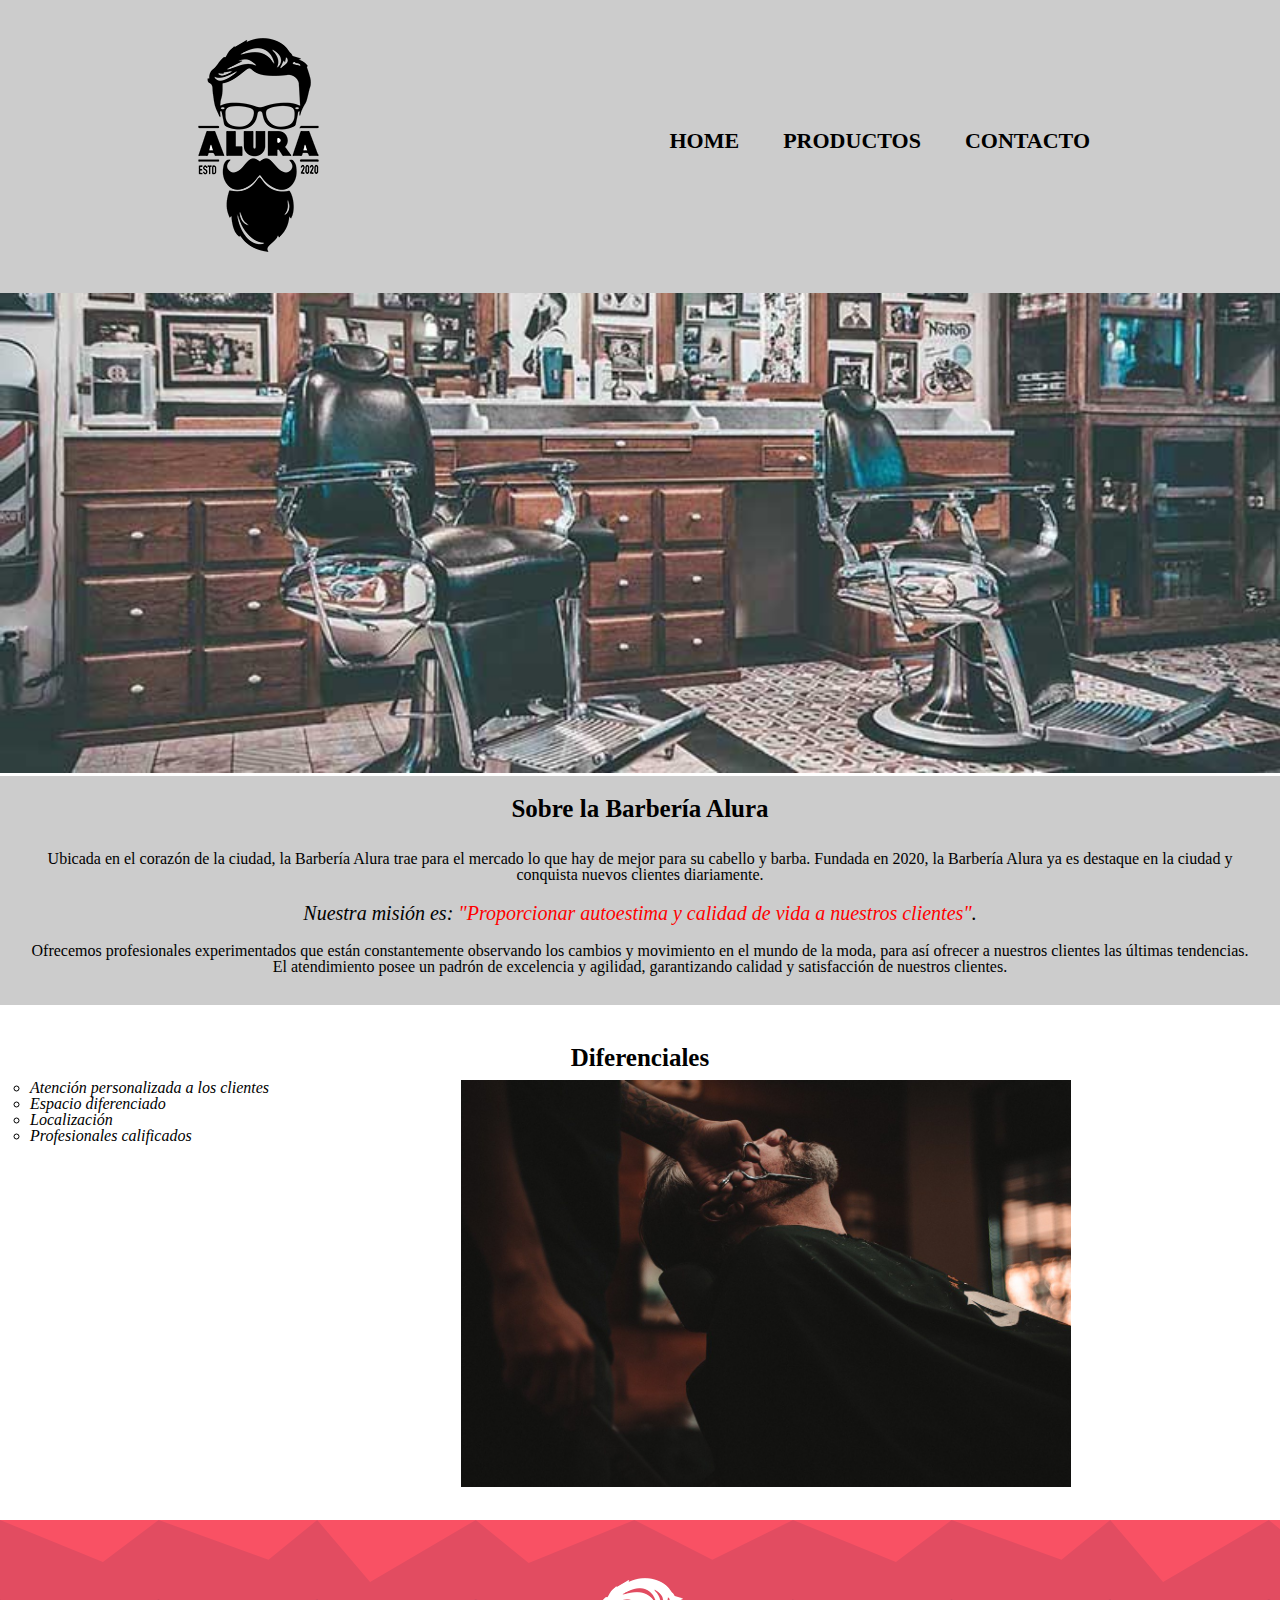
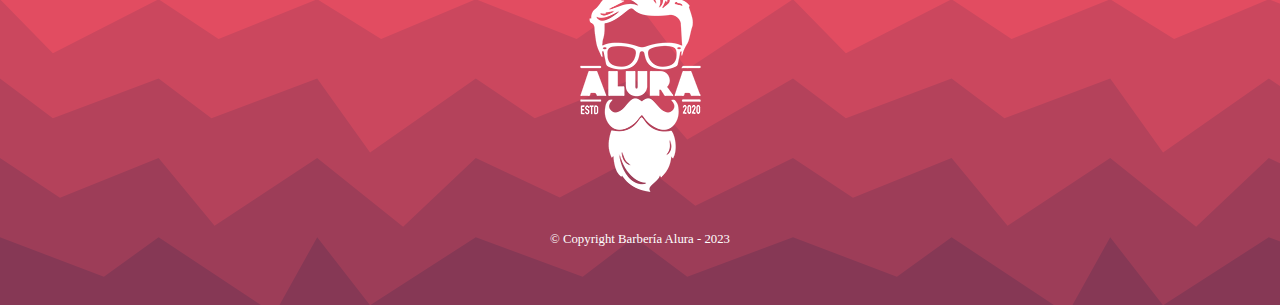
<file: primera parte/index.html>
<!DOCTYPE html>
<html lang="es">

<head>
  <meta charset="UTF-8">
  <meta http-equiv="X-UA-Compatible" content="IE=edge">
  <meta name="viewport" content="width=device-width, initial-scale=1.0">
  <title>Barber Shop</title>

  <link rel="stylesheet" href="reset.css">
  <link rel="stylesheet" href="style.css">
</head>

<body>
  <header>
    <div class="box">
      <h1><img src="./imagenes/logo.png" alt=""></h1>
      <nav>
        <ul>
          <li class="navbar__link"><a href="/primera parte/index.html">Home</a></li>
          <li class="navbar__link"><a href="/segunda parte/productos.html">Productos</a></li>
          <li class="navbar__link"><a href="/tablas y formularios/contacto.html">Contacto</a></li>
        </ul>
      </nav>
    </div>

  </header>

  <img class="barber_img" src="banner.jpg" alt="#">

  <div class="description">
    <h2 class="about">Sobre la Barbería Alura</h2>

    <p>Ubicada en el corazón de la ciudad, la <strong>Barbería Alura</strong> trae para el mercado lo que hay de mejor
      para su cabello y barba. Fundada en 2020, la Barbería Alura ya es destaque en la ciudad y conquista nuevos
      clientes diariamente. </p>

    <p class="mision">Nuestra misión es: <strong>"Proporcionar autoestima y calidad de vida a nuestros
        clientes"</strong>.</p>

    <p>Ofrecemos profesionales experimentados que están constantemente observando los cambios y movimiento en el mundo
      de la moda, para así ofrecer a nuestros clientes las últimas tendencias. El atendimiento posee un padrón de
      excelencia y agilidad, garantizando calidad y satisfacción de nuestros clientes.</p>
  </div>

  <div class="diferential">
    <h2 class="diferenciales">Diferenciales</h2>
    <ul class="dif__list">
      <li class="items">Atención personalizada a los clientes</li>
      <li class="items">Espacio diferenciado</li>
      <li class="items">Localización</li>
      <li class="items">Profesionales calificados</li>
    </ul>
    <img class="diferential_img" src="diferenciales.jpg" alt="#">
  </div>

  <footer>
    <img class="footer-logo" src="/segunda parte/imagenes/logo-blanco.png" alt="">
    <p class="footer-description">&copy Copyright Barbería Alura - 2023</p>
  </footer>

</body>

</html>
</file>
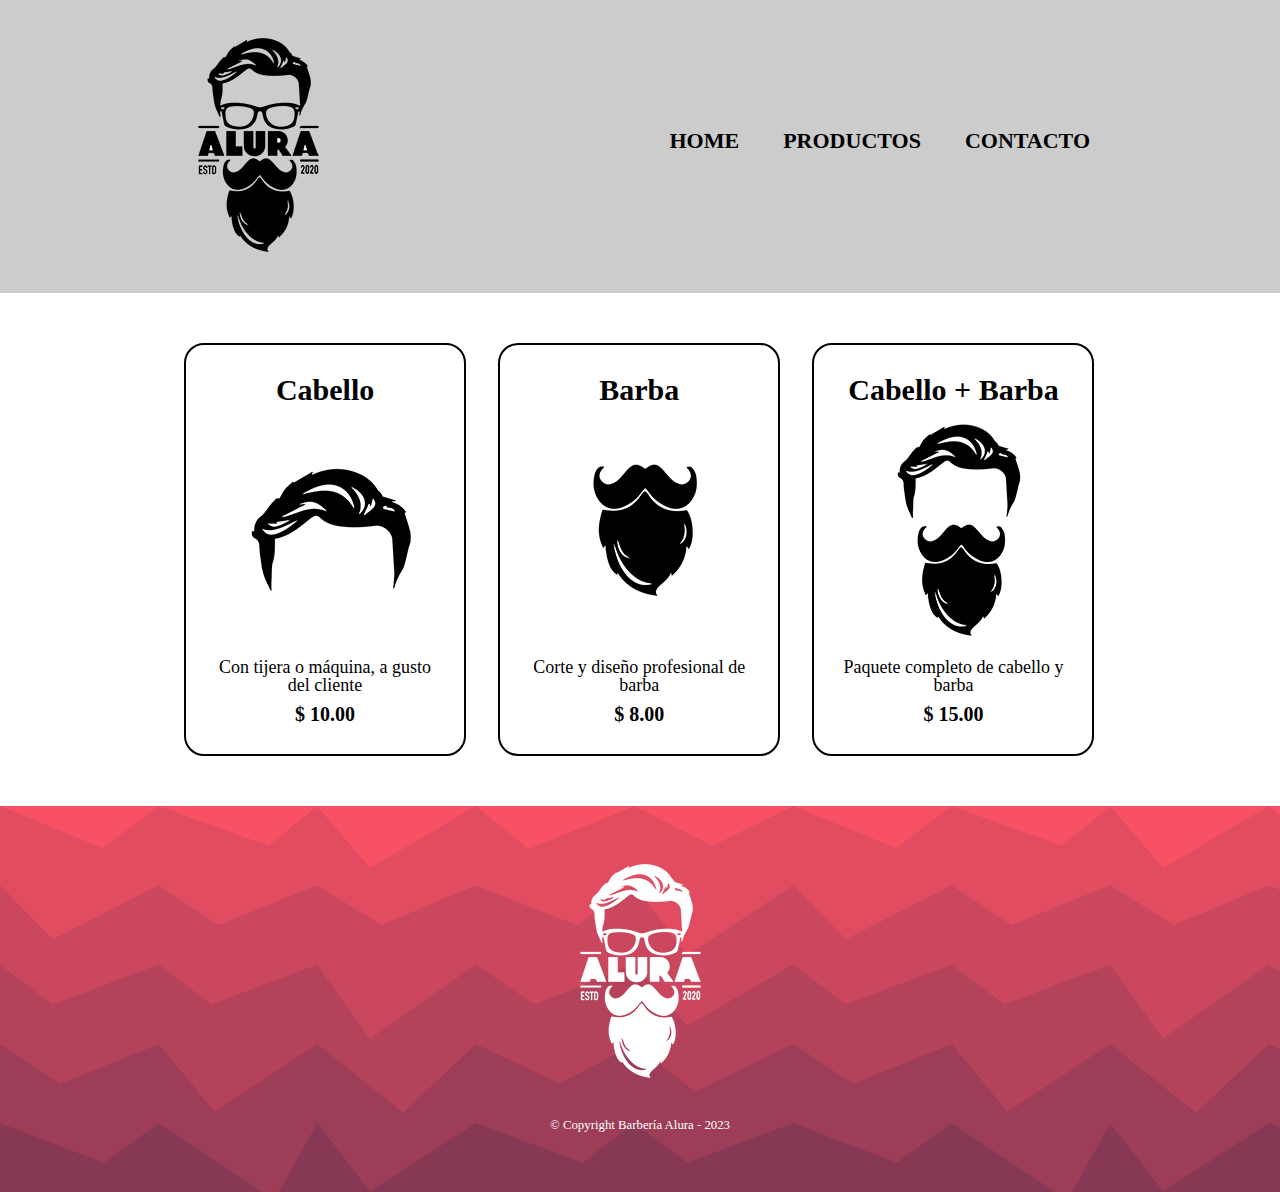
<file: segunda parte/productos.html>
<!DOCTYPE html>
<html lang="es">

<head>
  <meta charset="UTF-8">
  <meta http-equiv="X-UA-Compatible" content="IE=edge">
  <meta name="viewport" content="width=device-width, initial-scale=1.0">
  <title>Document</title>

  <link rel="stylesheet" href="reset.css">
  <link rel="stylesheet" href="productos.css">
</head>

<body>
  <header>
    <div class="box">
      <h1><img src="./imagenes/logo.png" alt=""></h1>
      <nav>
        <ul>
          <li class="navbar__link"><a href="/primera parte/index.html">Home</a></li>
          <li class="navbar__link"><a href="/segunda parte/productos.html">Productos</a></li>
          <li class="navbar__link"><a href="/tablas y formularios/contacto.html">Contacto</a></li>
        </ul>
      </nav>
    </div>
  </header>

  <main>
    <ul class="products">
      <li>
        <h2>
          Cabello
        </h2>
        <img src="/segunda parte/imagenes/cabello.jpg" alt="">
        <p class="description">
          Con tijera o máquina, a gusto del cliente
        </p>
        <p class="price">
          $ 10.00
        </p>
      </li>
      <li>
        <h2>
          Barba
        </h2>
        <img src="/segunda parte/imagenes/barba.jpg" alt="">
        <p class="description">
          Corte y diseño profesional de barba
        </p>
        <p class="price">
          $ 8.00
        </p>
      </li>
      <li>
        <h2>
          Cabello + Barba
        </h2>
        <img src="/segunda parte/imagenes/cabello+barba.jpg" alt="">
        <p class="description">
          Paquete completo de cabello y barba
        </p>
        <p class="price">
          $ 15.00
        </p>
      </li>
    </ul>
  </main>

  <footer>
    <img class="footer-logo" src="/segunda parte/imagenes/logo-blanco.png" alt="">
    <p class="footer-description">&copy Copyright Barbería Alura - 2023</p>
  </footer>
</body>

</html>
</file>
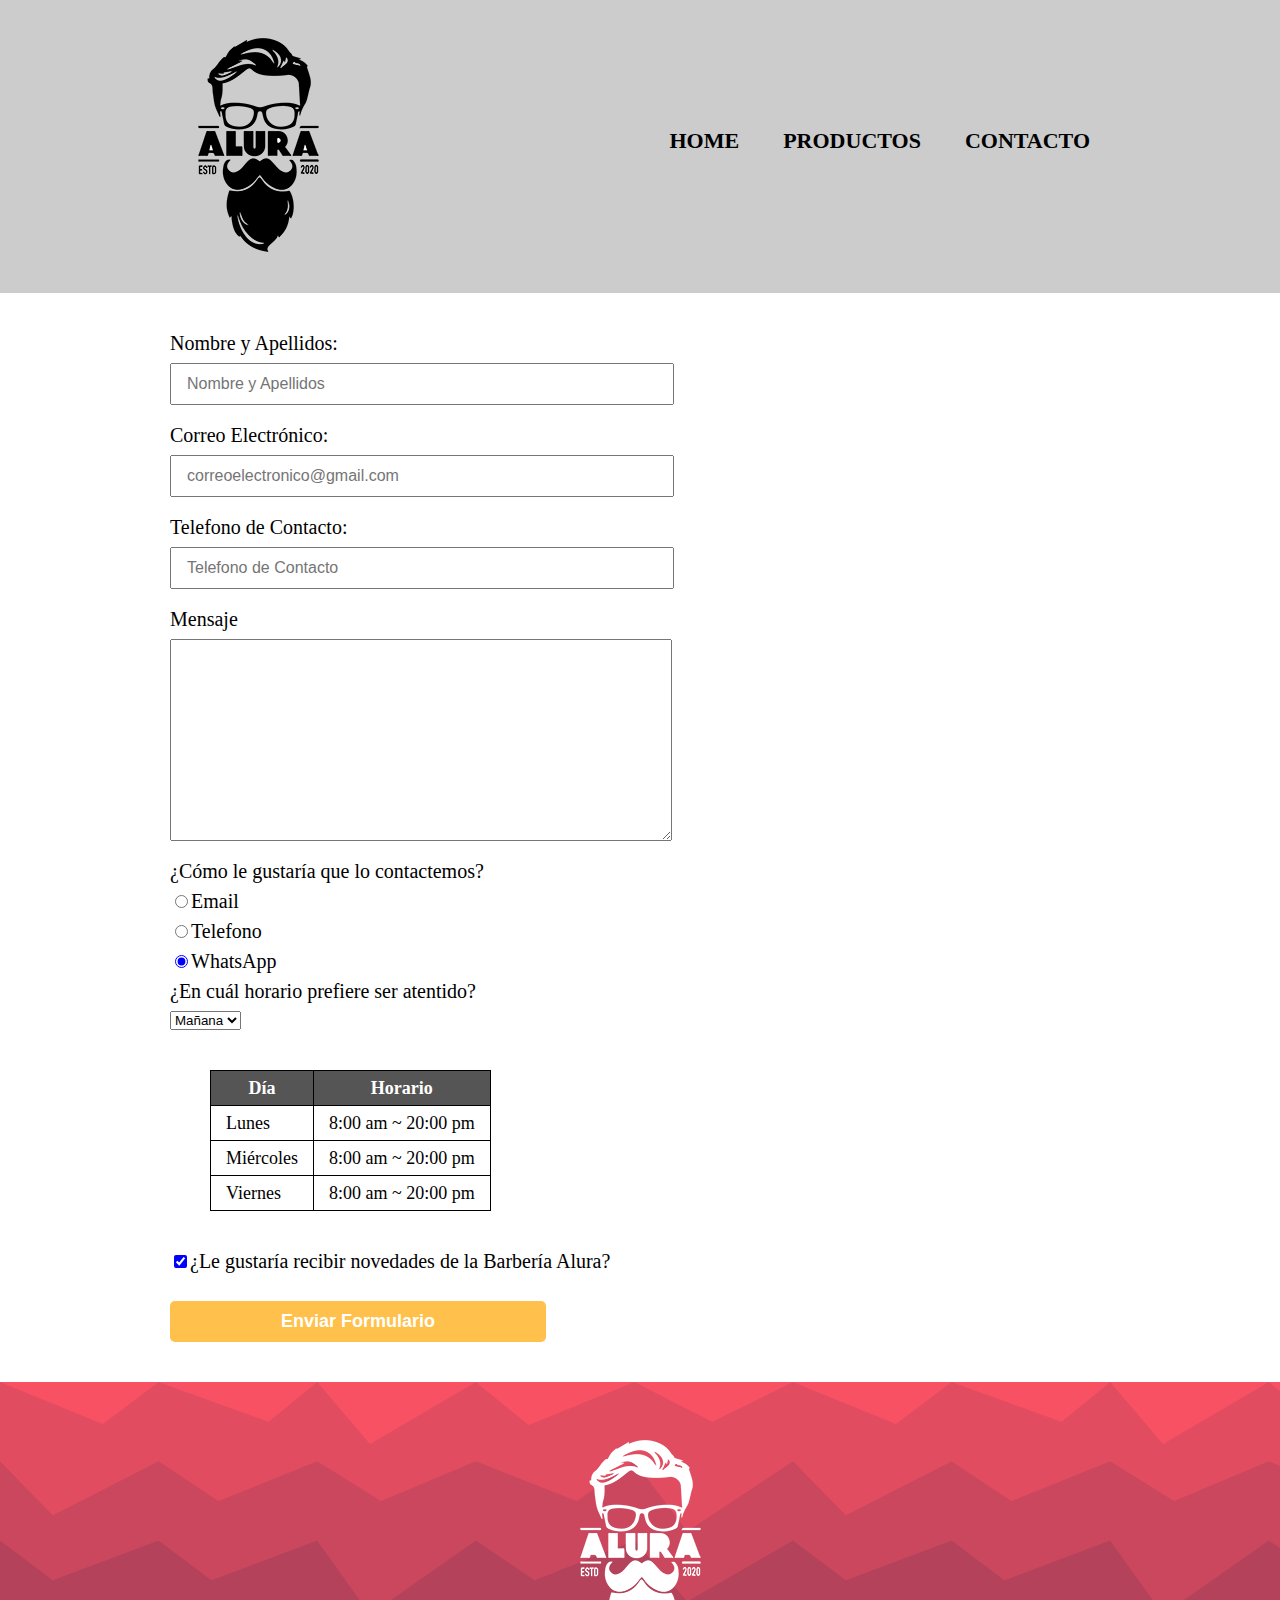
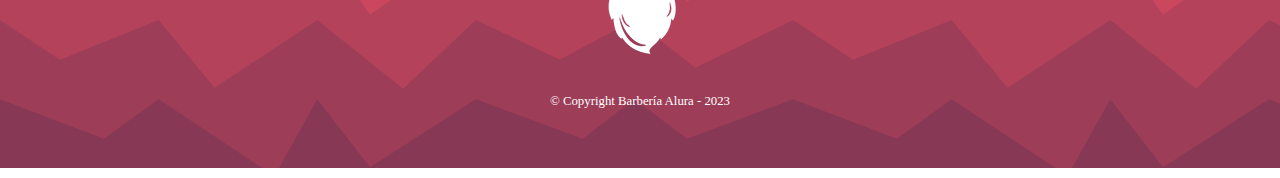
<file: tablas y formularios/contacto.html>
<!DOCTYPE html>
<html lang="en">

<head>
  <meta charset="UTF-8">
  <meta http-equiv="X-UA-Compatible" content="IE=edge">
  <meta name="viewport" content="width=device-width, initial-scale=1.0">
  <title>Contacto</title>

  <link rel="stylesheet" href="reset.css">
  <link rel="stylesheet" href="contacto.css">

</head>

<body>
  <header>
    <div class="box">
      <h1><img src="/primera parte/imagenes/logo.png" alt="logo"></h1>
      <nav>
        <ul>
          <li class="navbar__link"><a href="/primera parte/index.html">Home</a></li>
          <li class="navbar__link"><a href="/segunda parte/productos.html">Productos</a></li>
          <li class="navbar__link"><a href="/tablas y formularios/contacto.html">Contacto</a>
          </li>
        </ul>
      </nav>
    </div>
  </header>


  <main>
    <form>
      <label for="nombre-apellido">Nombre y Apellidos:</label>
      <input type="text" placeholder="Nombre y Apellidos" id="nombre-apellido" required class="input-principal">

      <label for="correo-electronico">Correo Electrónico:</label>
      <input type="email" placeholder="correoelectronico@gmail.com" id="correo-electronico" required
        class="input-principal">

      <label for="telefono">Telefono de Contacto:</label>
      <input type="tel" placeholder="Telefono de Contacto" id="telefono" required class="input-principal">

      <label for="mensaje">Mensaje</label>
      <textarea id="mensaje" cols="10" rows="10"></textarea>

      <fieldset class="contactar">
        <legend>¿Cómo le gustaría que lo contactemos?</legend>

        <label for="radio-email"><input type="radio" id="check" value="email" name="contacto">Email</label>

        <label for="radio-telefono"><input type="radio" id="check" value="telefono" name="contacto">Telefono</label>

        <label for="radio-whatsapp"><input type="radio" id="check" value="whatsapp" name="contacto"
            checked>WhatsApp</label>

      </fieldset>

      <fieldset class="horario">
        <legend>¿En cuál horario prefiere ser atentido?</legend>
        <select name="" id="">
          <option value="">
            Mañana
          </option>
          <option value="">
            Tarde
          </option>
          <option value="">
            Noche
          </option>
        </select>
      </fieldset>

      <table>
        <thead>
          <tr>
            <th>
              Día
            </th>
            <th>
              Horario
            </th>
          </tr>
        </thead>

        <tbody>
          <tr>
            <td>
              Lunes
            </td>
            <td>
              8:00 am ~ 20:00 pm
            </td>
          </tr>
          <tr>
            <td>
              Miércoles
            </td>
            <td>
              8:00 am ~ 20:00 pm
            </td>
          </tr>
          <tr>
            <td>
              Viernes
            </td>
            <td>
              8:00 am ~ 20:00 pm
            </td>
          </tr>
        </tbody>

      </table>

      <label for="check" class="checkbox"><input type="checkbox" id="check" checked>¿Le gustaría recibir novedades de la
        Barbería Alura?</label>

      <input type="submit" value="Enviar Formulario" class="enviar">
    </form>
  </main>


  <footer>
    <img class="footer-logo" src="/segunda parte/imagenes/logo-blanco.png" alt="logo-blanco">
    <p class="footer-description">&copy Copyright Barbería Alura - 2023</p>
  </footer>
</body>

</html>
</file>
<file: primera parte/style.css>
header {
  background-color: #CCCCCC;
  padding: 20px 0;
}

.box {
  width: 940px;
  margin: 0 auto;
  position: relative;
}

.box nav {
  position: absolute;
  top: 110px;
  right: 0px;
}

nav li {
  display: inline;
  padding: 20px;
}

nav li a {
  text-transform: uppercase;
  color: black;
  font-weight: bold;
  font-size: 22px;
  text-decoration: none;
}

nav li a:hover {
  color: yellow;
  text-decoration: underline;
}










.description {
  background: #CCCCCC;
  padding: 10px;
}

.barber_img {
  width: 100%;
}

p {
  text-align: center;
  margin: 20px;
}

.mision {
  font-size: 20px;
  font-style: italic;
}

.mision strong {
  color: red;
}

.diferential {
  padding: 30px;
}

h2 {
  font-weight: bold;
  font-size: 25px;
  text-align: center;
  padding: 10px;
}

.dif__list {
  display: inline-block;
  vertical-align: top;
  width: 30%;
  margin-right: 5%;
  list-style: circle;
}

.items {
  font-style: italic;
}

.diferential_img {
  width: 50%;
}




footer {
  text-align: center;
  background: url(/segunda\ parte/imagenes/peak_background.png);
  padding: 40px;
}

footer .footer-description {
  color: white;
  font-size: 0.8rem;
  margin: 20px;
}
</file>
<file: segunda parte/productos.css>
header{
    background-color: #CCCCCC;
    padding: 20px 0;
}

.box{
    width: 940px;
    margin: 0 auto;
    position: relative;
}

.box nav{
    position: absolute;
    top: 110px;
    right: 0px;
}

nav li{
    display: inline;
    padding: 20px;
}

nav li a{
    text-transform: uppercase;
    color: black;
    font-weight: bold;
    font-size: 22px;
    text-decoration: none;
}

.products{
    width: 940px;
    /* background-color: aqua; */
    margin: 0 auto;
    padding: 50px;
}

.products li{
    display: inline-block;
    text-align: center;
    width: 30%;
    vertical-align: top;
    margin: 0 1.5%;
    padding: 30px 20px;
    box-sizing: border-box;

    border: 2px solid black;
    border-radius: 20px;
}

.products h2{
    font-size: 30px;
    font-weight: bold;
}

.products .description{
    font-size: 18px;
}

.products .price{
    font-size: 20px;
    font-weight: bold;
    margin-top: 10px;
}

/* efectos con el mouse :hover pasar el mouse por encima*/
nav li a:hover{
    color: tomato;
    text-decoration: underline;
}

.products li:hover{
    border-color: tomato;
    box-shadow: 0px 0px 10px -3px;
}

.products li:hover h2{
    font-size: 33px;
}

/* efectos con el mouse :active pulsar el mouse*/
.products li:active{
    transform: scale(1);
    border-color: lightblue;
    box-shadow: inset 0px 0px 10px -2px;
}

footer{
    text-align: center;
    background: url(imagenes/peak_background.png);
    padding: 40px;
}

footer .footer-description{
    color: white;
    font-size: 0.8rem;
    margin: 20px;
}
</file>
<file: tablas y formularios/contacto.css>
header {
  background-color: #CCCCCC;
  padding: 20px 0;
}

.box {
  width: 940px;
  margin: 0 auto;
  position: relative;
}

.box nav {
  position: absolute;
  top: 110px;
  right: 0px;
}

nav li {
  display: inline;
  padding: 20px;
}

nav li a {
  text-transform: uppercase;
  color: black;
  font-weight: bold;
  font-size: 22px;
  text-decoration: none;
}


main {
  width: 940px;
  margin: 0 auto;
}

form {
  margin: 40px 0;
}

form label, form legend {
  display: block;
  font-size: 20px;
  margin: 0 0 10px;
}

form .input-principal, form textarea {
  display: block;
  font-size: 16px;
  margin: 0 0 20px;
  padding: 10px 15px;
  width: 50%;
}

table {
  margin: 40px;
}

thead {
  background-color: #555555;
  color: white;
  font-weight: bold;
}

th, td {
  border: 1px solid black;
  padding: 8px 15px;
  font-size: 18px;
}

.checkbox {
  margin: 30px 0;
}

#check {
  accent-color: blue;
}

.enviar {
  width: 40%;
  padding: 10px 0;

  font-size: 18px;
  font-weight: bold;
  background-color: rgba(255, 166, 0, 0.7);
  color: white;

  border: none;
  border-radius: 5px;
  cursor: url(pointer.svg), pointer;

  transition: 1s transform, 1s background-color;
}

/* efectos con el mouse :hover pasar el mouse por encima*/
nav li a:hover {
  color: tomato;
  text-decoration: underline;
}

.enviar:hover {
  background-color: darkorange;
  transform: scale(1.3);

}

footer {
  text-align: center;
  background: url(/segunda\ parte/imagenes/peak_background.png);
  padding: 40px;
}

footer .footer-description {
  color: white;
  font-size: 0.8rem;
  margin: 20px;
}
</file>
